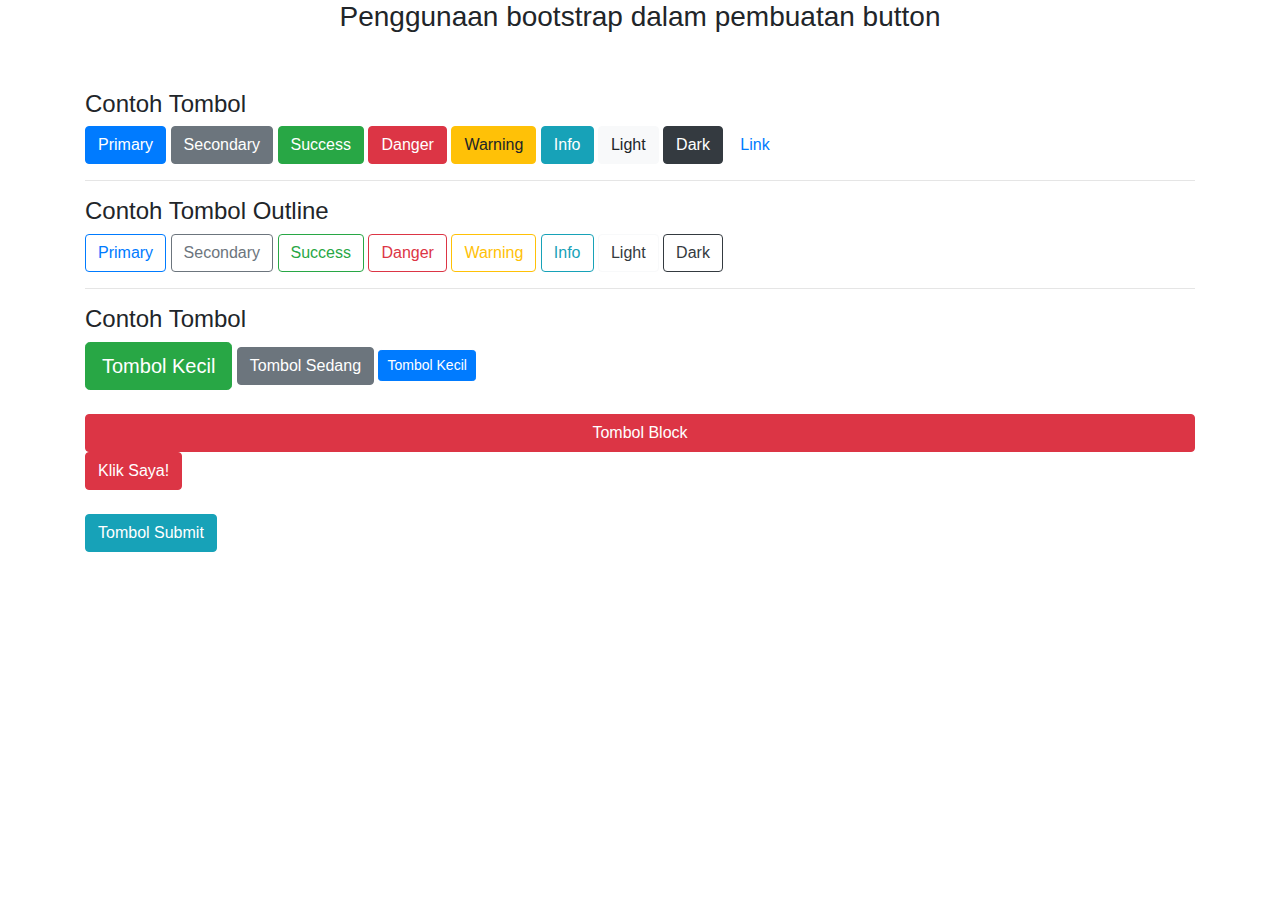
<file: button.html>
<!doctype html> 
<html> 
<head> 
	<meta charset="utf-8"> 
	<meta name="viewport" content="width=device-width, initial-scale=1, shrink-to-fit=no">
 
	<link rel="stylesheet" href="assets/css/bootstrap.css"> 
	<title>Penggunaan bootstrap dalam pembuatan button</title> 
</head> 
<body> 
 
	<div class="container">
 
		<center>
			<h3>Penggunaan bootstrap dalam pembuatan button</h3>
		</center>
		<br/>
		<br/>
 
		<h4>Contoh Tombol</h4>
		<button class="btn btn-primary">Primary</button>
		<button class="btn btn-secondary">Secondary</button>
		<button class="btn btn-success">Success</button>
		<button class="btn btn-danger">Danger</button>
		<button class="btn btn-warning">Warning</button>
		<button class="btn btn-info">Info</button>
		<button class="btn btn-light">Light</button>
		<button class="btn btn-dark">Dark</button>
		<button class="btn btn-link">Link</button>
 
		<hr>
 
		<h4>Contoh Tombol Outline</h4>
		<button class="btn btn-outline-primary">Primary</button>
		<button class="btn btn-outline-secondary">Secondary</button>
		<button class="btn btn-outline-success">Success</button>
		<button class="btn btn-outline-danger">Danger</button>
		<button class="btn btn-outline-warning">Warning</button>
		<button class="btn btn-outline-info">Info</button>
		<button class="btn btn-outline-light text-dark">Light</button>
		<button class="btn btn-outline-dark">Dark</button>
 
		<hr>
 
		<h4>Contoh Tombol</h4>
		<button class="btn btn-success btn-lg">Tombol Kecil</button>
		<button class="btn btn-secondary">Tombol Sedang</button>
		<button class="btn btn-primary btn-sm">Tombol Kecil</button>
 
		<br/>
		<br/>
 
		<button class="btn btn-danger btn-block">Tombol Block</button>
		
 
		<a href="https://www.malasngoding/category/bootstrap-4" class="btn btn-danger">Klik Saya!</a>
 
		<br/>
		<br/>
 
		<input type="submit" class="btn btn-info" value="Tombol Submit">
 
	</div>
 
	<script src="assets/js/jquery.js"></script> 
	<script src="assets/js/popper.js"></script> 
	<script src="assets/js/bootstrap.js"></script>
</body> 
</html>
</file>
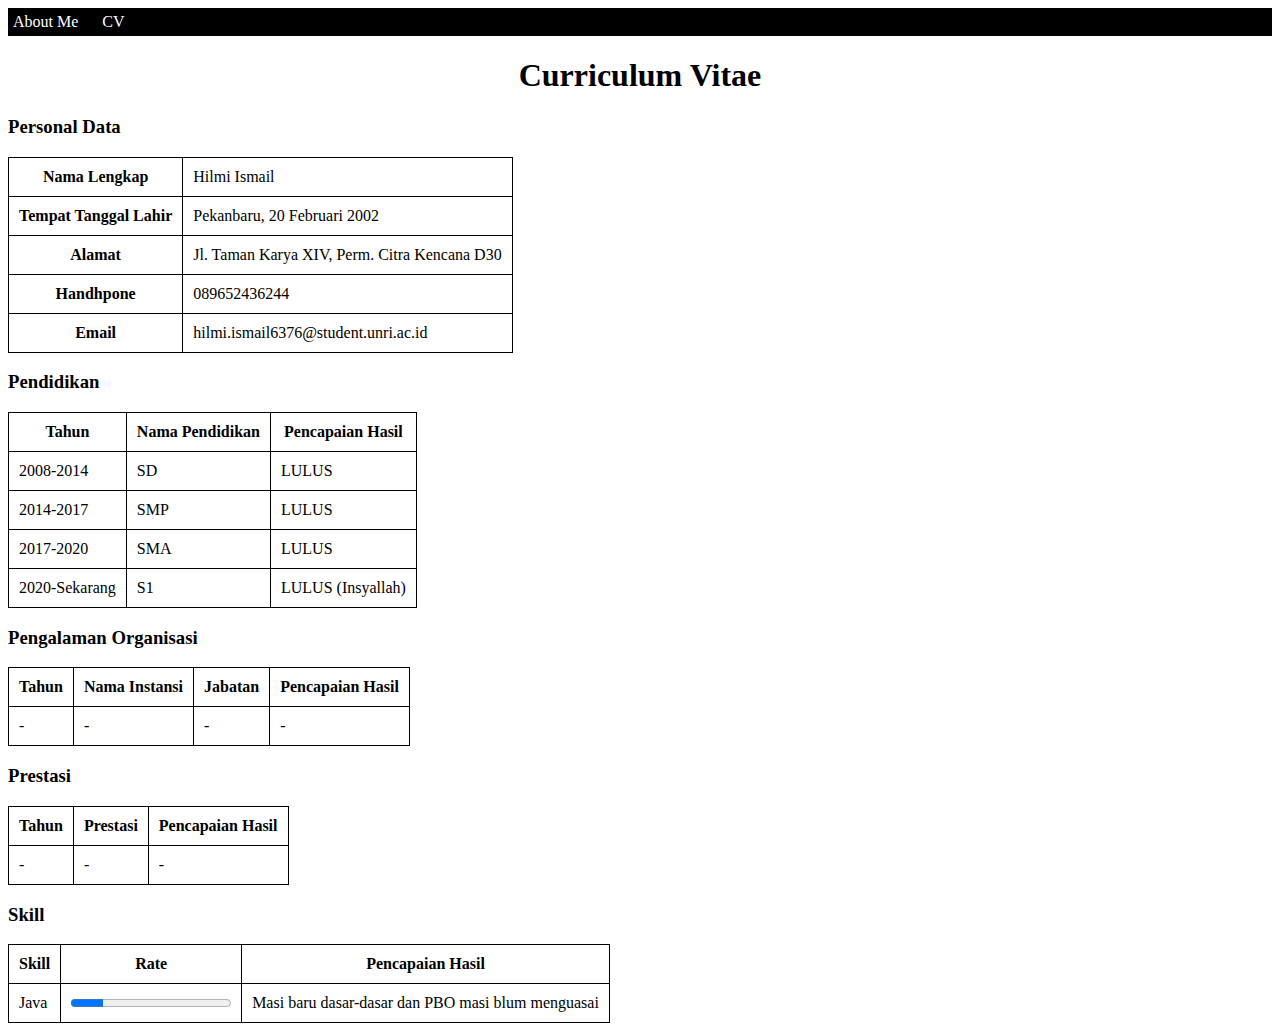
<file: CV.html>
<html lang="en">
<head>
    <meta charset="UTF-8">
    <meta http-equiv="X-UA-Compatible" content="IE=edge">
    <meta name="viewport" content="width=device-width, initial-scale=1.0">
    <title>CV</title>
</head>
<body>
        <div style="background: black; font-size: 16px; font-family: 'Times New Roman', 'Arial Narrow', Arial, sans-serif;">
            <nav style="padding: 5px;">
            <a target=_blank href="About Me.html"style="text-decoration: none; color: white;">About Me</a> 
            <a target=_blank href="CV.html" style="text-decoration: none; color: white; padding: 20px;">CV</a>  
            </nav>
        </div>

    <center><h1>Curriculum Vitae</h1></center>
        
    <h3>Personal Data</h3>
    <style>
        table {
            border-collapse: collapse;
        }
        table, th, td {
            border: 1px solid black;
        }
        th, td {
            padding: 10px;
        
        }
    </style>

    <table>
        <tr>
            <th>Nama Lengkap</th>
            <td>Hilmi Ismail</td>
        </tr>
        <tr>
            <th>Tempat Tanggal Lahir</th>
            <td>Pekanbaru, 20 Februari 2002</td>
        </tr>
        <tr>
            <th>Alamat</th>
            <td>Jl. Taman Karya XIV, Perm. Citra Kencana D30</td>
        </tr>
        <tr>
            <th>Handhpone</th>
            <td>089652436244</td>
        </tr>
        <tr>
            <th>Email</th>
            <td>hilmi.ismail6376@student.unri.ac.id</td>
        </tr>
    </table>
    
    <h3>Pendidikan</h3>
    <style>
        table {
            border-collapse: collapse;
        }
        table, th, td {
            border: 1px solid black;
        }
        th, td {
            padding: 10px;
        
        }
    </style>

    <table>
        <tr>
            <th>Tahun</th>
            <th>Nama Pendidikan</th>
            <th>Pencapaian Hasil</th>
        </tr>
        <tr>
            <td>2008-2014</td>
            <td>SD</td>
            <td>LULUS</td>
        </tr>
        <tr>
            <td>2014-2017</td>
            <td>SMP</td>
            <td>LULUS</td>
        </tr>
        <tr>
            <td>2017-2020</td>
            <td>SMA</td>
            <td>LULUS</td>
        </tr>
        <tr>
            <td>2020-Sekarang</td>
            <td>S1</td>
            <td>LULUS (Insyallah)</td>
        </tr>
    </table>
        
    <h3>Pengalaman Organisasi</h3>
    <style>
        table {
            border-collapse: collapse;
        }
        table, th, td {
            border: 1px solid black;
        }
        th, td {
            padding: 10px;
        
        }
    </style>

    <table>
        <tr>
            <th>Tahun</th>
            <th>Nama Instansi</th>
            <th>Jabatan</th>
            <th>Pencapaian Hasil</th>
        </tr>
        <tr>
            <td>-</td>
            <td>-</td>
            <td>-</td>
            <td>-</td>
        </tr>
    </table>

    <h3>Prestasi</h3>
    <style>
        table {
            border-collapse: collapse;
        }
        table, th, td {
            border: 1px solid black;
        }
        th, td {
            padding: 10px;
        
        }
    </style>
        <table>
            <tr>
                <th>Tahun</th>
                <th>Prestasi</th>
                <th>Pencapaian Hasil</th>
            </tr>
            <tr>
                <td>-</td>
                <td>-</td>
                <td>-</td>
            </tr>
    </table>

    <h3>Skill</h3>
    <style>
        table {
            border-collapse: collapse;
        }
        table, th, td {
            border: 1px solid black;
        }
        th, td {
            padding: 10px;
        
        }
    </style>
        <table>
            <tr>
                <th>Skill</th>
                <th>Rate</th>
                <th>Pencapaian Hasil</th>
            </tr>
            <tr>
                <td>Java</td>
                <td><progress value="20" max="100"></progress></td>
                <td>Masi baru dasar-dasar dan PBO masi blum menguasai</td>
            </tr>
    </table>

</body>
</html>
</file>
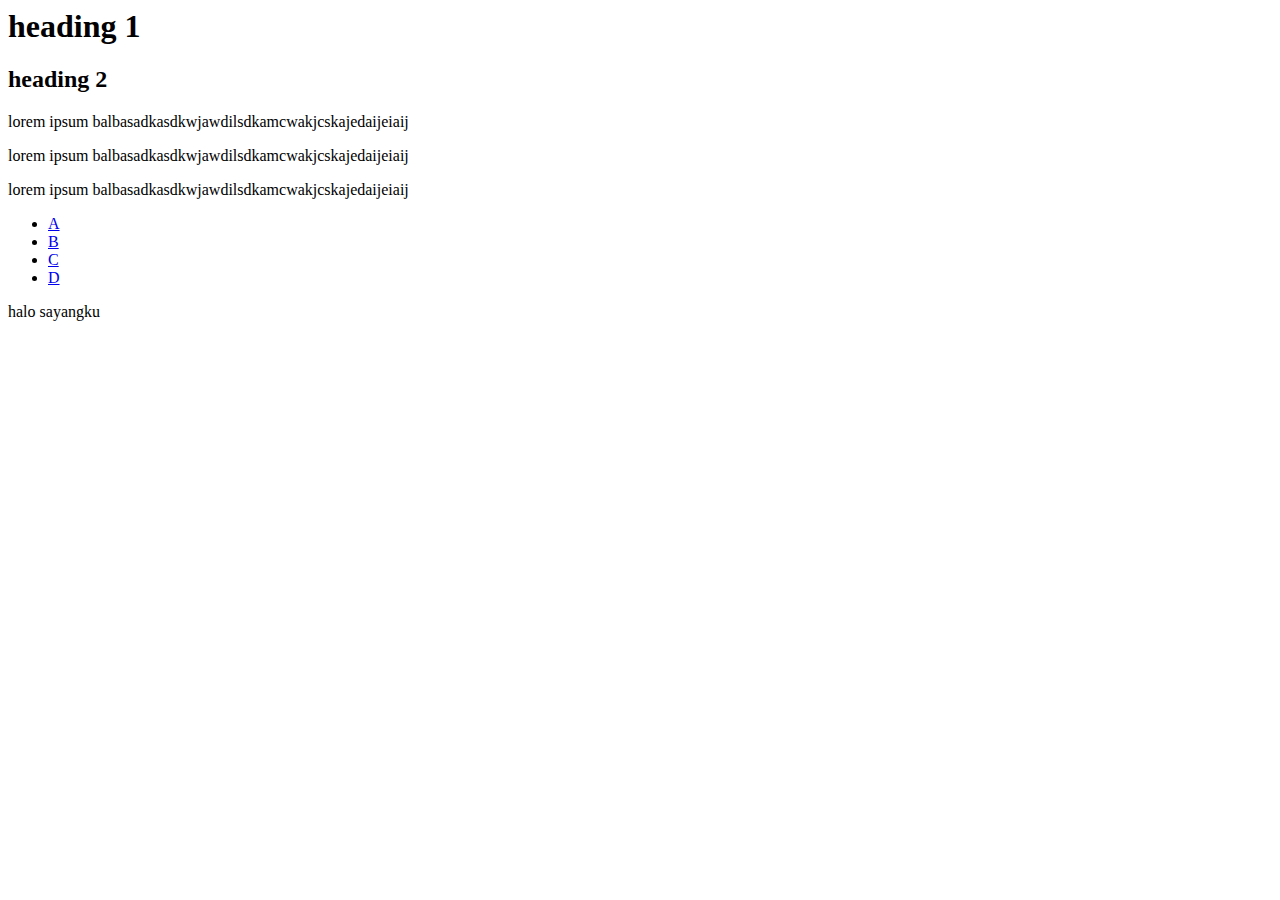
<file: pertemuan2.html>
<html lang="en">
<head>
    <meta charset="UTF-8">
    <meta http-equiv="X-UA-Compatible" content="IE=edge">
    <meta name="viewport" content="width=device-width, initial-scale=1.0">

    <title>Pertemuan 2</title>
</head>
<body>
    
    <h1>heading 1</h1>
    <h2>heading 2</h2>

    <p class="p1">
        lorem ipsum balbasadkasdkwjawdilsdkamcwakjcskajedaijeiaij
    </p>

    <p class="p2">
        lorem ipsum balbasadkasdkwjawdilsdkamcwakjcskajedaijeiaij
    </p>

    <section class="container">
        <div class="context">
            <p>
                lorem ipsum balbasadkasdkwjawdilsdkamcwakjcskajedaijeiaij
            </p>
        </div>

        <ul>
            <li><a href="#">A</a></li>
            <li><a href="#">B</a></li>
            <li><a href="#">C</a></li>
            <li><a href="#">D</a></li>
        </ul>
    </section>

    <div id="coba">
        <b1>halo sayangku</b1>
    </div>
</body>
<script src="frontend/scripts/scripts.js"></script>
</html>
</file>
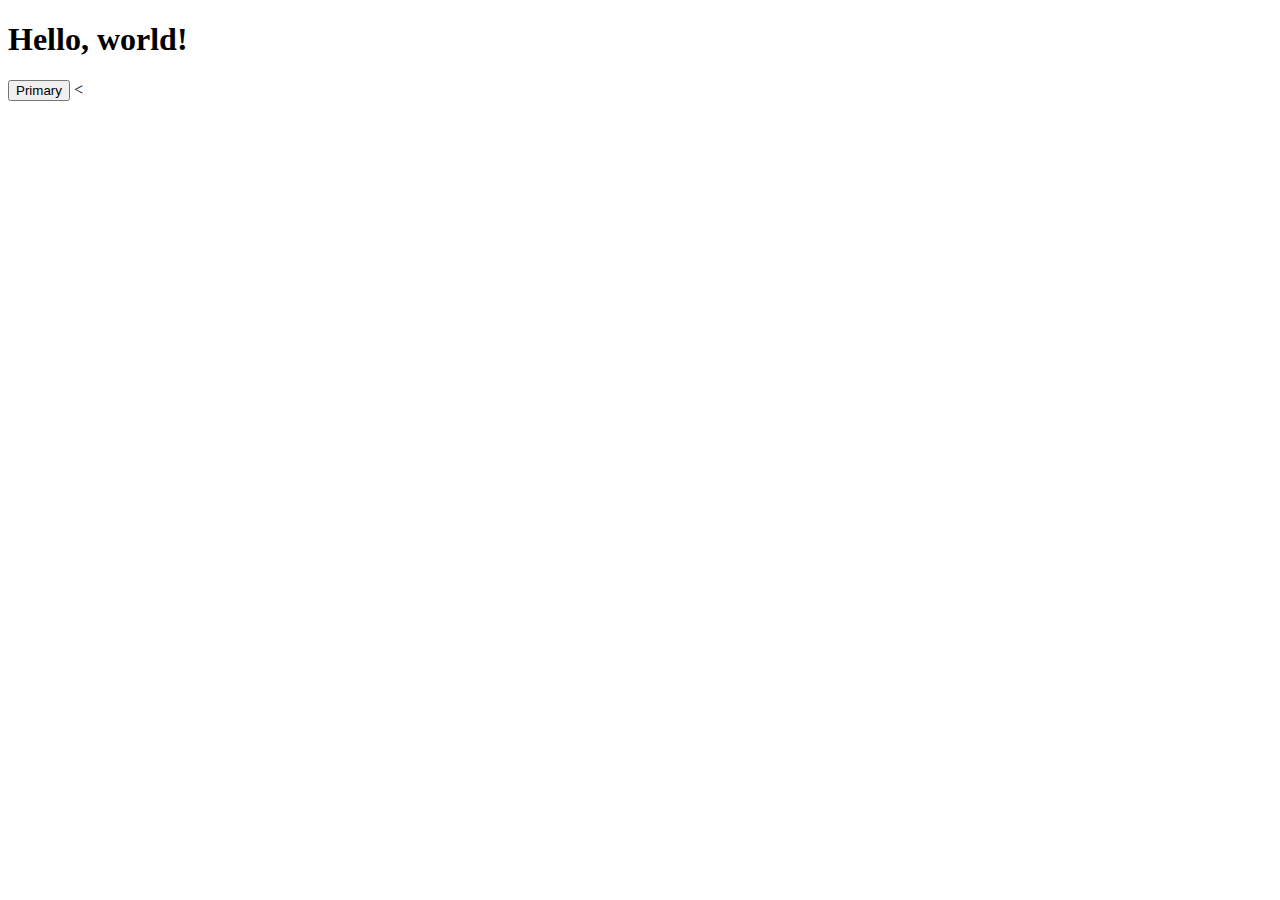
<file: pertemuan5.html>
<!doctype html>
<html lang="en">
  <head>
    <!-- Required meta tags -->
    <meta charset="utf-8">
    <meta name="viewport" content="width=device-width, initial-scale=1">

    <!-- Bootstrap CSS -->
    <link href="https://cdn.jsdelivr.net/npm/bootstrap@5.0.2/dist/css/bootstrap.min.css" rel="stylesheet" integrity="sha384-EVSTQN3/azprG1Anm3QDgpJLIm9Nao0Yz1ztcQTwFspd3yD65VohhpuuCOmLASjC" crossorigin="anonymous">

    <title>Hello, world!</title>
  </head>
  <body>
    <h1>Hello, world!</h1>

    <button type="button" class="btn btn-primary">Primary</button>
    <!-- Optional JavaScript; choose one of the two! -->

    <!-- Option 1: Bootstrap Bundle with Popper -->
    <script src="https://cdn.jsdelivr.net/npm/bootstrap@5.0.2/dist/js/bootstrap.bundle.min.js" integrity="sha384-MrcW6ZMFYlzcLA8Nl+NtUVF0sA7MsXsP1UyJoMp4YLEuNSfAP+JcXn/tWtIaxVXM" crossorigin="anonymous"></script>
  <  
  </body>
</html>
</file>
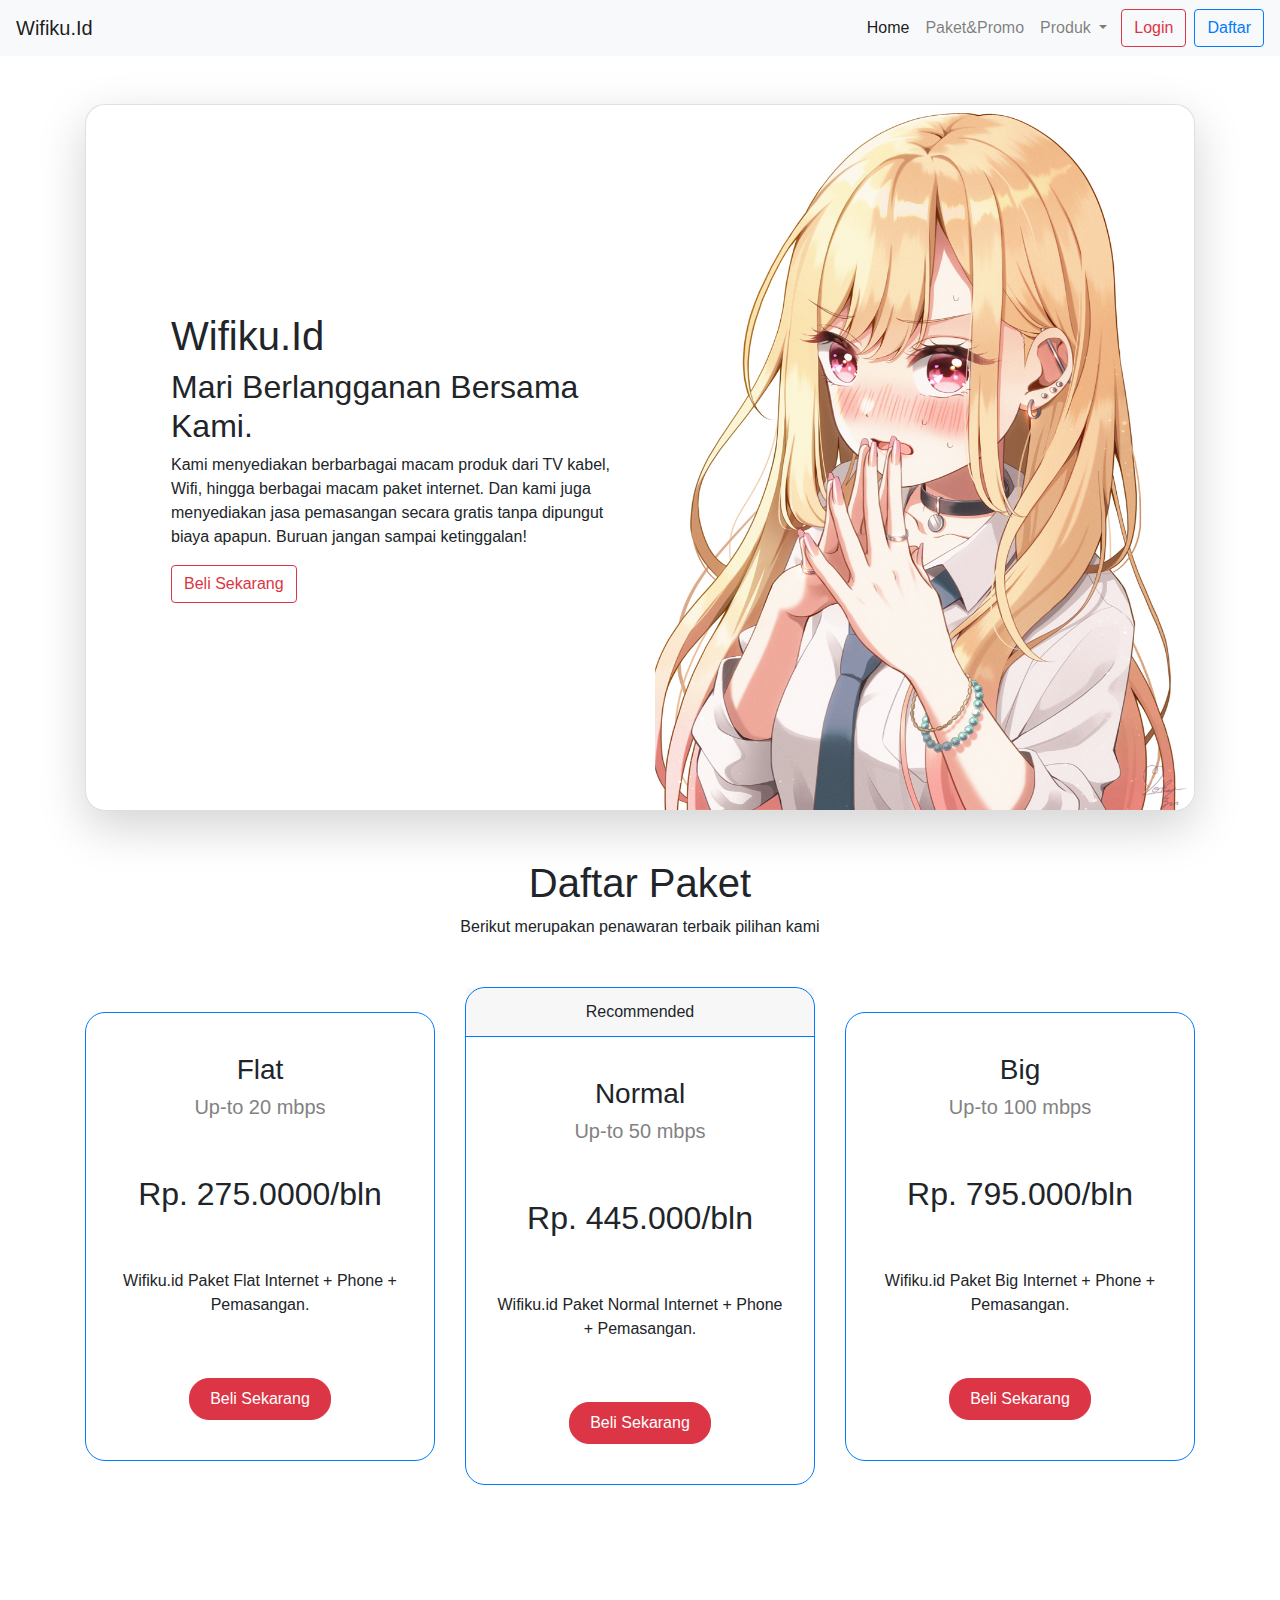
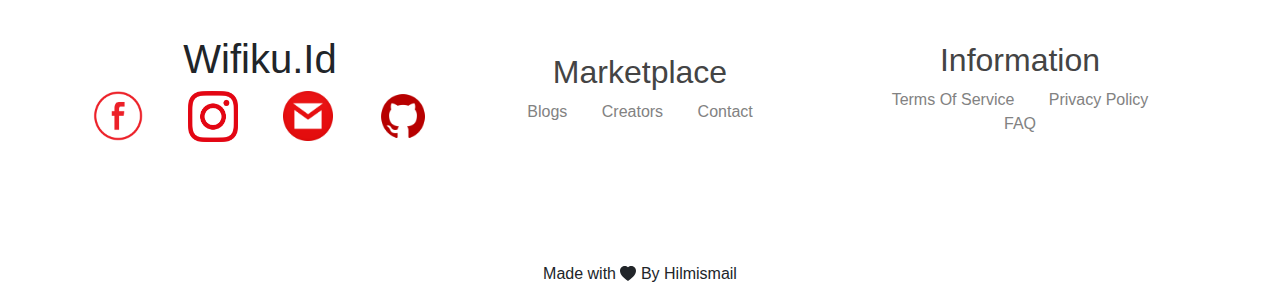
<file: Praktikum 6.html>
<!DOCTYPE html>
<html lang="en">
<head>
    <meta charset="UTF-8">
    <meta http-equiv="X-UA-Compatible" content="IE=edge">
    <meta name="viewport" content="width=device-width, initial-scale=1.0">
    <link rel="stylesheet" href="frontend/css/bootstrap.min.css">
    <link rel="stylesheet" href="frontend/css/praktikum6.css">
    <title>Wifiku.Id</title>
</head>
<body>

<!--Navbar-->
    <section class="navigasi">
    <nav class="navbar navbar-expand-lg navbar-light bg-light">
        <a class="navbar-brand" href="#">Wifiku.Id</a>
        <button class="navbar-toggler" type="button" data-toggle="collapse" data-target="#navbarSupportedContent" aria-controls="navbarSupportedContent" aria-expanded="false" aria-label="Toggle navigation">
        <span class="navbar-toggler-icon"></span>
        </button>
        <div class="collapse navbar-collapse" id="navbarSupportedContent">
          <ul class="navbar-nav mr-auto">
            <li class="nav-item active">
              <a class="nav-link" href="#">Home <span class="sr-only">(current)</span></a>
            </li>
            <li class="nav-item">
              <a class="nav-link" href="#">Paket&Promo</a>
            </li>
            <li class="nav-item dropdown">
              <a class="nav-link dropdown-toggle" href="#" id="navbarDropdown" role="button" data-toggle="dropdown" aria-haspopup="true" aria-expanded="false">
                Produk
              </a>
              <div class="dropdown-menu" aria-labelledby="navbarDropdown">
                <a class="dropdown-item" href="#">Paket Wifi</a>
                <a class="dropdown-item" href="#">Paket Internet</a>
                <div class="dropdown-divider"></div>
                <a class="dropdown-item" href="#">Tv Kabel</a>
              </div>
            </li>
          </ul>
          <a href="#" class="btn btn-outline-danger mr-2">Login</a>
          <a href="#" class="btn btn-outline-primary">Daftar</a>
        </div>
      </nav>
    </section>
  
  <section class="konten">
    <div class="project mt-5">
        <div class="container">

            <!-- Home -->
            <div class="card shadow-lg d-none d-md-block">
                <div class="row">
                    <div class="col-md-6 col-sm-12 project-intro">
                        <h1 class="fw-bold">Wifiku.Id</h1>
                        <h2>Mari Berlangganan Bersama Kami.</h2>
                        <p>Kami menyediakan berbarbagai macam produk dari TV kabel, Wifi, hingga berbagai macam paket internet. Dan kami juga menyediakan jasa pemasangan secara gratis tanpa dipungut biaya apapun. Buruan jangan sampai ketinggalan!</p>
                        <button type="button" class="btn btn-outline-danger">Beli Sekarang</button>
                    </div>
                    <div class="col-md-6 col-sm-12">
                        <img src="frontend/images/marin.jpg" class="img-car" alt="">
                    </div>
                </div>
            </div>
  </section>

  <section class="daftar-harga">
    <div class="project">
      <div class="container mt-5 mb-3">
        <div class="title-text text-center">
          <h1>Daftar Paket</h1>
          <p>Berikut merupakan penawaran terbaik pilihan kami</p>
        </div>
        <div class="row mt-5">
            <div class="col-md-4 col-sm-12 align-self-center">
                <div class="card text-center border-primary">
                    <h3 class="head-kat">Flat</h3>
                    <h5 class="h5-edit mb-5">Up-to 20 mbps</h5>
                    <h2 class="mt-2 mb-5">Rp. 275.0000/bln</h2>
                    <p class="text-edit mt-2">Wifiku.id Paket Flat Internet + Phone + Pemasangan.</p>
                    <div class="container">
                    <button type="button" class="btn btn-edit btn-danger">Beli Sekarang</button>
                </div>
            </div>
        </div>
          <div class="col-md-4 col-sm-12 align-self-center">
            <div class="card text-center border-primary">
              <div class="card-header border-primary">
                Recommended
              </div>
              <h3 class="head-kat">Normal</h3>
              <h5 class="h5-edit mb-5">Up-to 50 mbps</h5>
              <h2 class="mt-2 mb-5">Rp. 445.000/bln</h2>
              <p class="text-edit mt-2">Wifiku.id Paket Normal Internet + Phone + Pemasangan.</p>
              <div class="container">
                <button type="button" class="btn btn-edit btn-danger">Beli Sekarang</button>
              </div>
            </div>
          </div>
            <div class="col-md-4 col-sm-12 align-self-center">
                <div class="card text-center border-primary">
                    <h3 class="head-kat">Big</h3>
                    <h5 class="h5-edit mb-5">Up-to 100 mbps</h5>
                    <h2 class="mt-2 mb-5">Rp. 795.000/bln</h2>
                    <p class="text-edit mt-2">Wifiku.id Paket Big Internet + Phone + Pemasangan.</p>
                    <div class="container">
                    <button type="button" class="btn btn-edit btn-danger">Beli Sekarang</button>
                </div>
            </div>
          </div>
        </div>
      </div>
    </div>
  </section>

  <section class="MoreInfo">  
    <div class="container">
      <div class="row">

        <!-- Sosmed -->
        <div class="col-md-4 col-sm-12">
          <div class="medsos">
              <h1 class="fw-bold text-center">Wifiku.Id</h1>
              <div class="row text-center">
                <div class="col-3">
                    
                  <a href="#"><img src="frontend/images/facebook_red.png" class="logo1" alt=""></a>
                </div>
                <div class="col-3">
                  <a href="#"><img src="frontend/images/instagram_red.png" class="logo1" alt=""></a>
                </div>
                <div class="col-3">
                  <a href="#"><img src="frontend/images/gmail_red.png"class="logo1" alt=""></a>
                </div>
                <div class="col-3">
                  <a href="#"><img src="frontend/images/github_red.png" class="logo1" alt=""></a>
                </div>
              </div>
          </div>
        </div>

        <!-- marketplace -->
        <div class="col-md-4 col-sm-12 text-center align-self-center">
          <div class="marketplace">
            <h2 class="h2-edit">Marketplace</h2>
            <div class="marketplace">
              <a href="">Blogs</a>
              <a href="">Creators</a>
              <a href="">Contact</a>
            </div>
          </div>
        </div>

        <!-- info -->
        <div class="col-md-4 col-sm-12 text-center align-self-center">
          <div class="info">
            <h2 class="h2-edit">Information</h2>
            <div class="marketplace">
              <a href="">Terms Of Service</a>
              <a href="">Privacy Policy</a>
              <a href="">FAQ</a>
            </div>
          </div>
        </div>
      </div>
    </div>
  </section>

  <section class="footer">
    <div class="container">
      <div class="footer-edit">
        <p class="text-center">Made with <svg xmlns="http://www.w3.org/2000/svg" width="16" height="16" fill="currentColor" class="bi bi-heart-fill" viewBox="0 0 16 16">
          <path fill-rule="evenodd" d="M8 1.314C12.438-3.248 23.534 4.735 8 15-7.534 4.736 3.562-3.248 8 1.314z"/>
        </svg> By Hilmismail</p>
      </div>
    </div>
  </section>

    <script src="frontend/js/jquery.js"></script> 
    <script src="frontend/js/popper.js"></script> 
    <script src="frontend/js/bootstrap.js"></script>
    <script src="frontend/js/bootstrap.bundle.min.js"></script>

</body>
</html>
</file>
<file: frontend/css/praktikum6.css>
.logo{
    width: 100px;
}
.logo1{
    width: 50px;
}
.navbar-nav{
    margin-left: 750px;
}
.img-car{
    width: 100%;
    border-top-right-radius: 20px;
    border-bottom-right-radius: 20px;
}
.project-intro{
    margin: auto;
    padding-left: 100px;
}
.card{
    border-radius: 20px;
}
.btn-edit{
    border-radius: 20px;
    padding: 8px 20px;
    margin-top: 45px;
    margin-bottom: 40px;
}
.head-kat{
    margin-top: 40px;
}
.h5-edit{
    color: #828282;
}
.text-edit{
    padding: 0px 25px;
}
.marketplace a{
    text-decoration: none;
    padding: 0px 15px;
    color: #828282;
}
.h2-edit{
    color: #444444;
}
.MoreInfo{
    margin-top: 150px;
    margin-bottom: 120px;
}
@media only screen and (max-width: 600px) {
    .navbar-nav{
        margin-left: 0px;
    } 
    .project-intro{
        margin: auto;
        padding: 0px 20px;
        text-align: center;
        margin-bottom: 20px;
    }
    .img-car{
        width: 100%;
        border-top-right-radius: 20px;
        border-bottom-right-radius: 20px;
        border-top-left-radius: 20px;
        border-bottom-left-radius: 20px;
        margin-bottom: 20px;
    }
    body{
        background-color:     #f4f4f8;
    }
    .medsos{
        margin-bottom: 35px;
    }
    .marketplace{
        margin-bottom: 35px;
    }
    .MoreInfo{
        margin-top: 80px;
        margin-bottom: 50px;
    }
}
</file>
